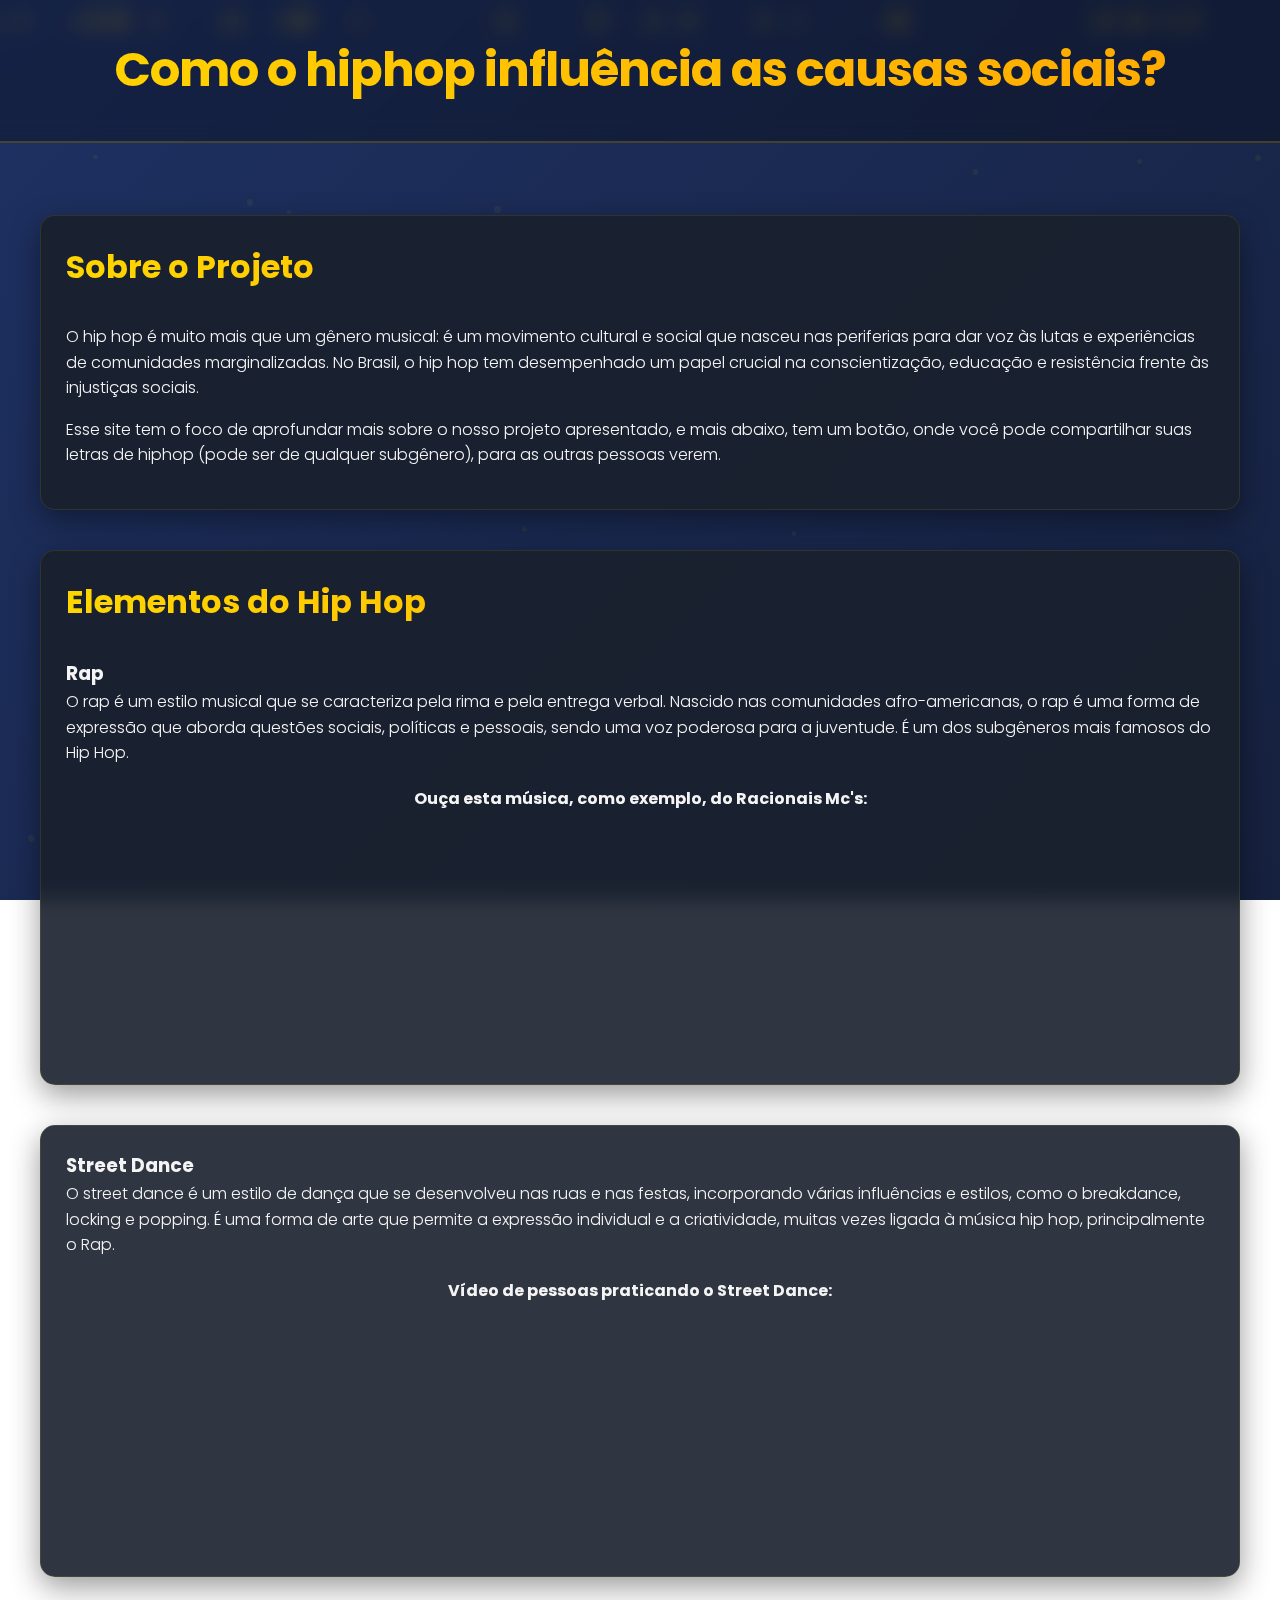
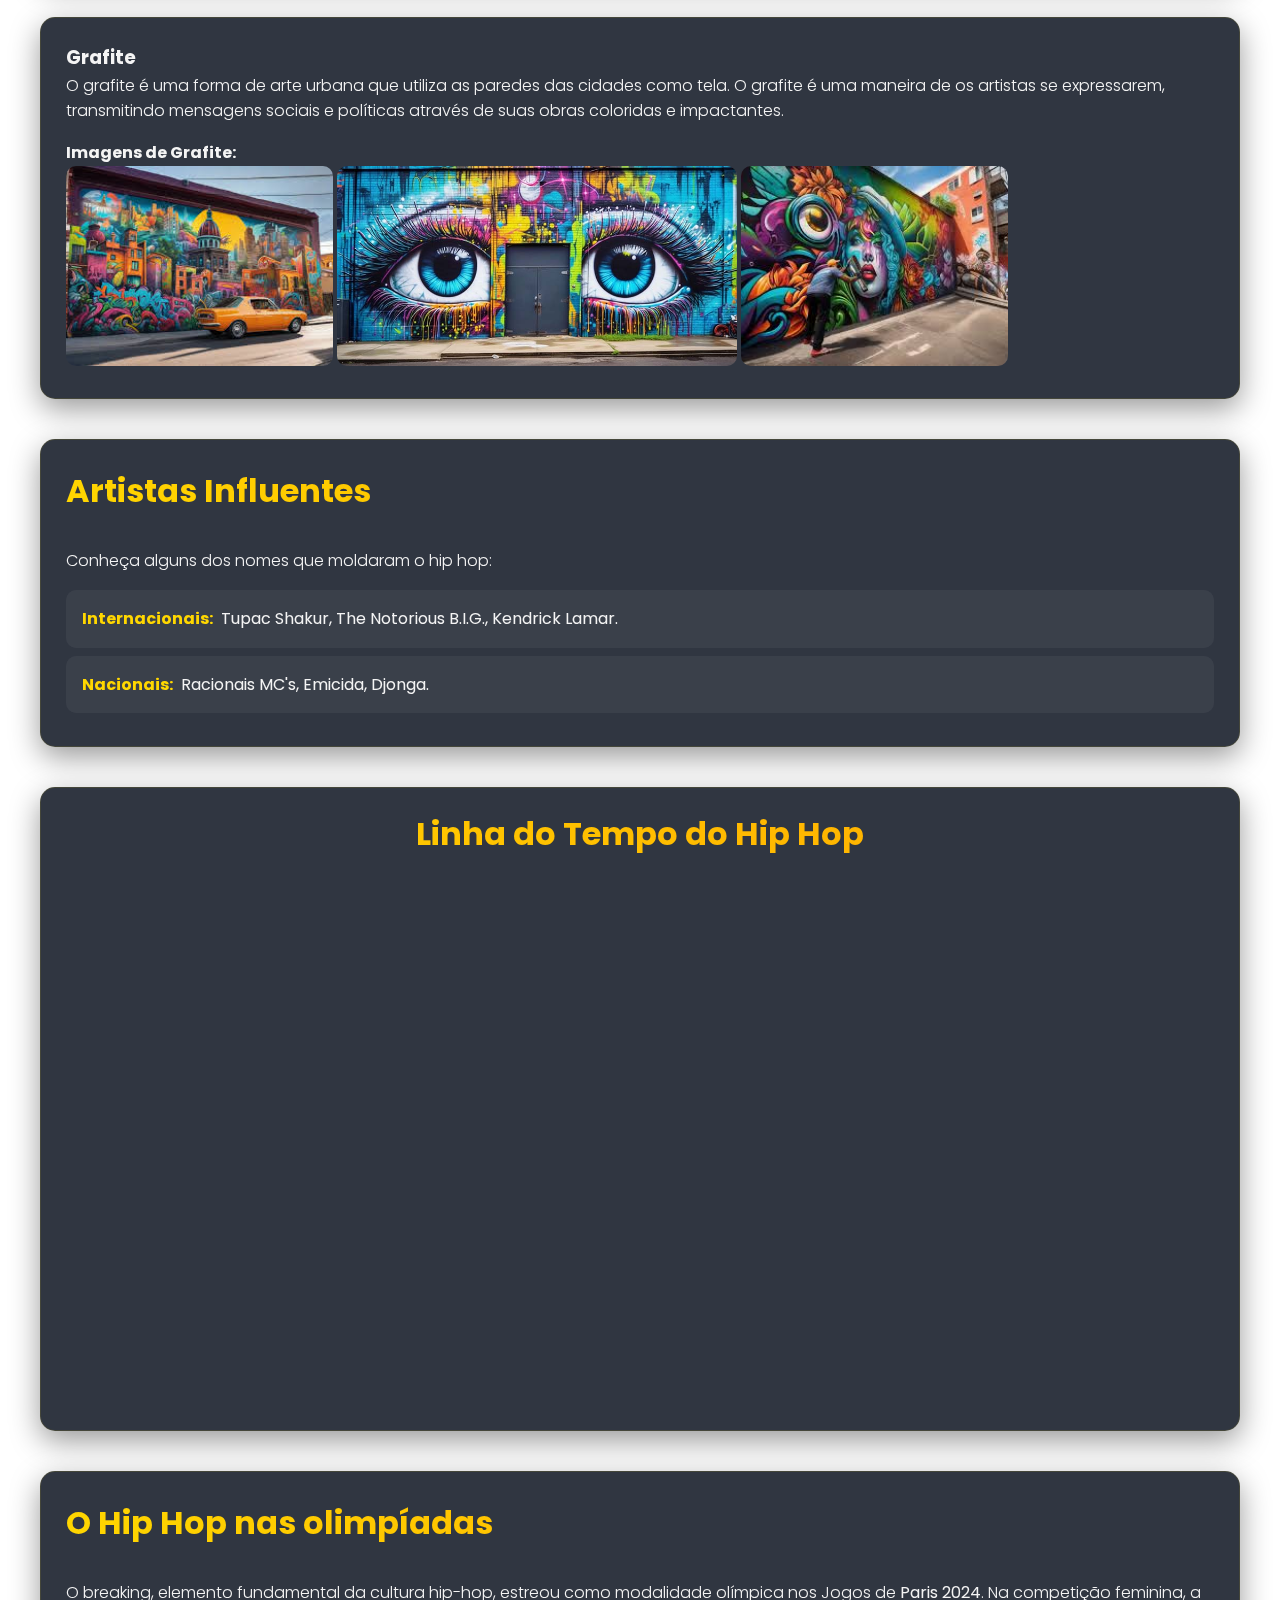
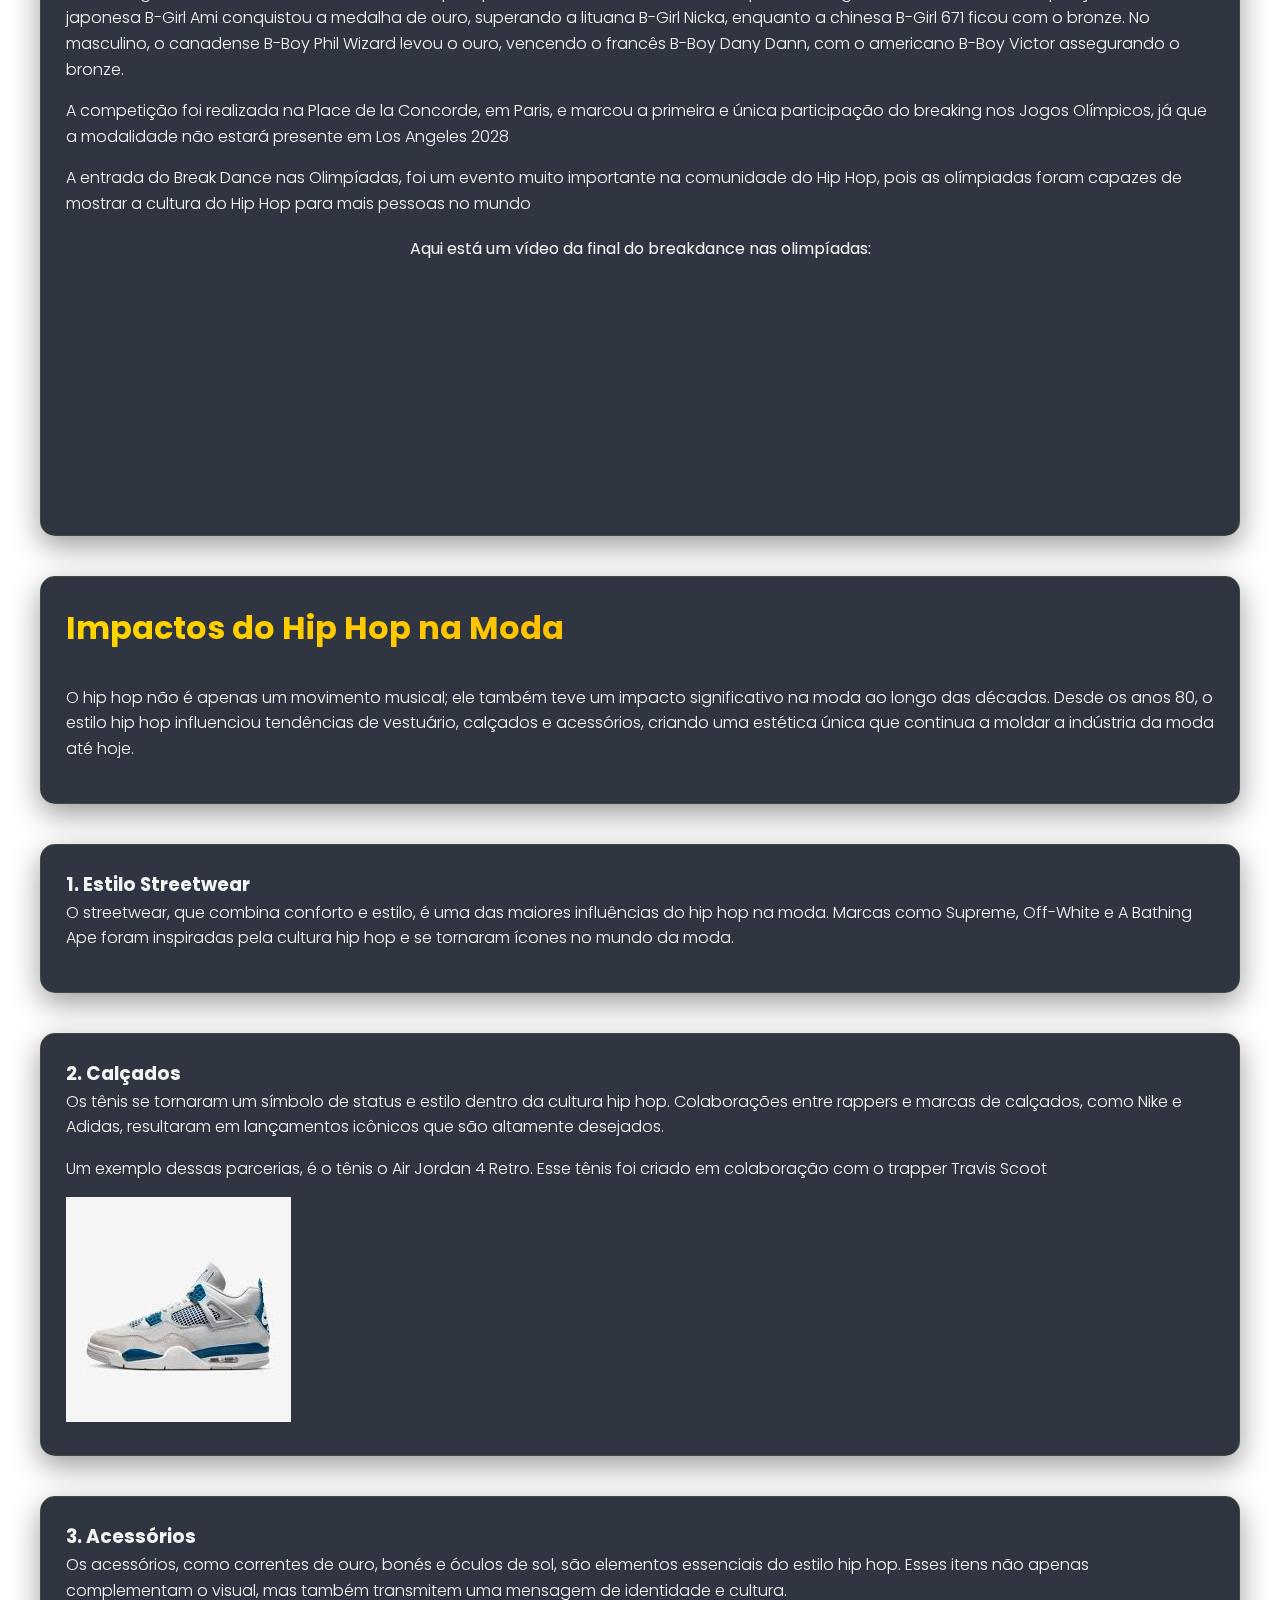
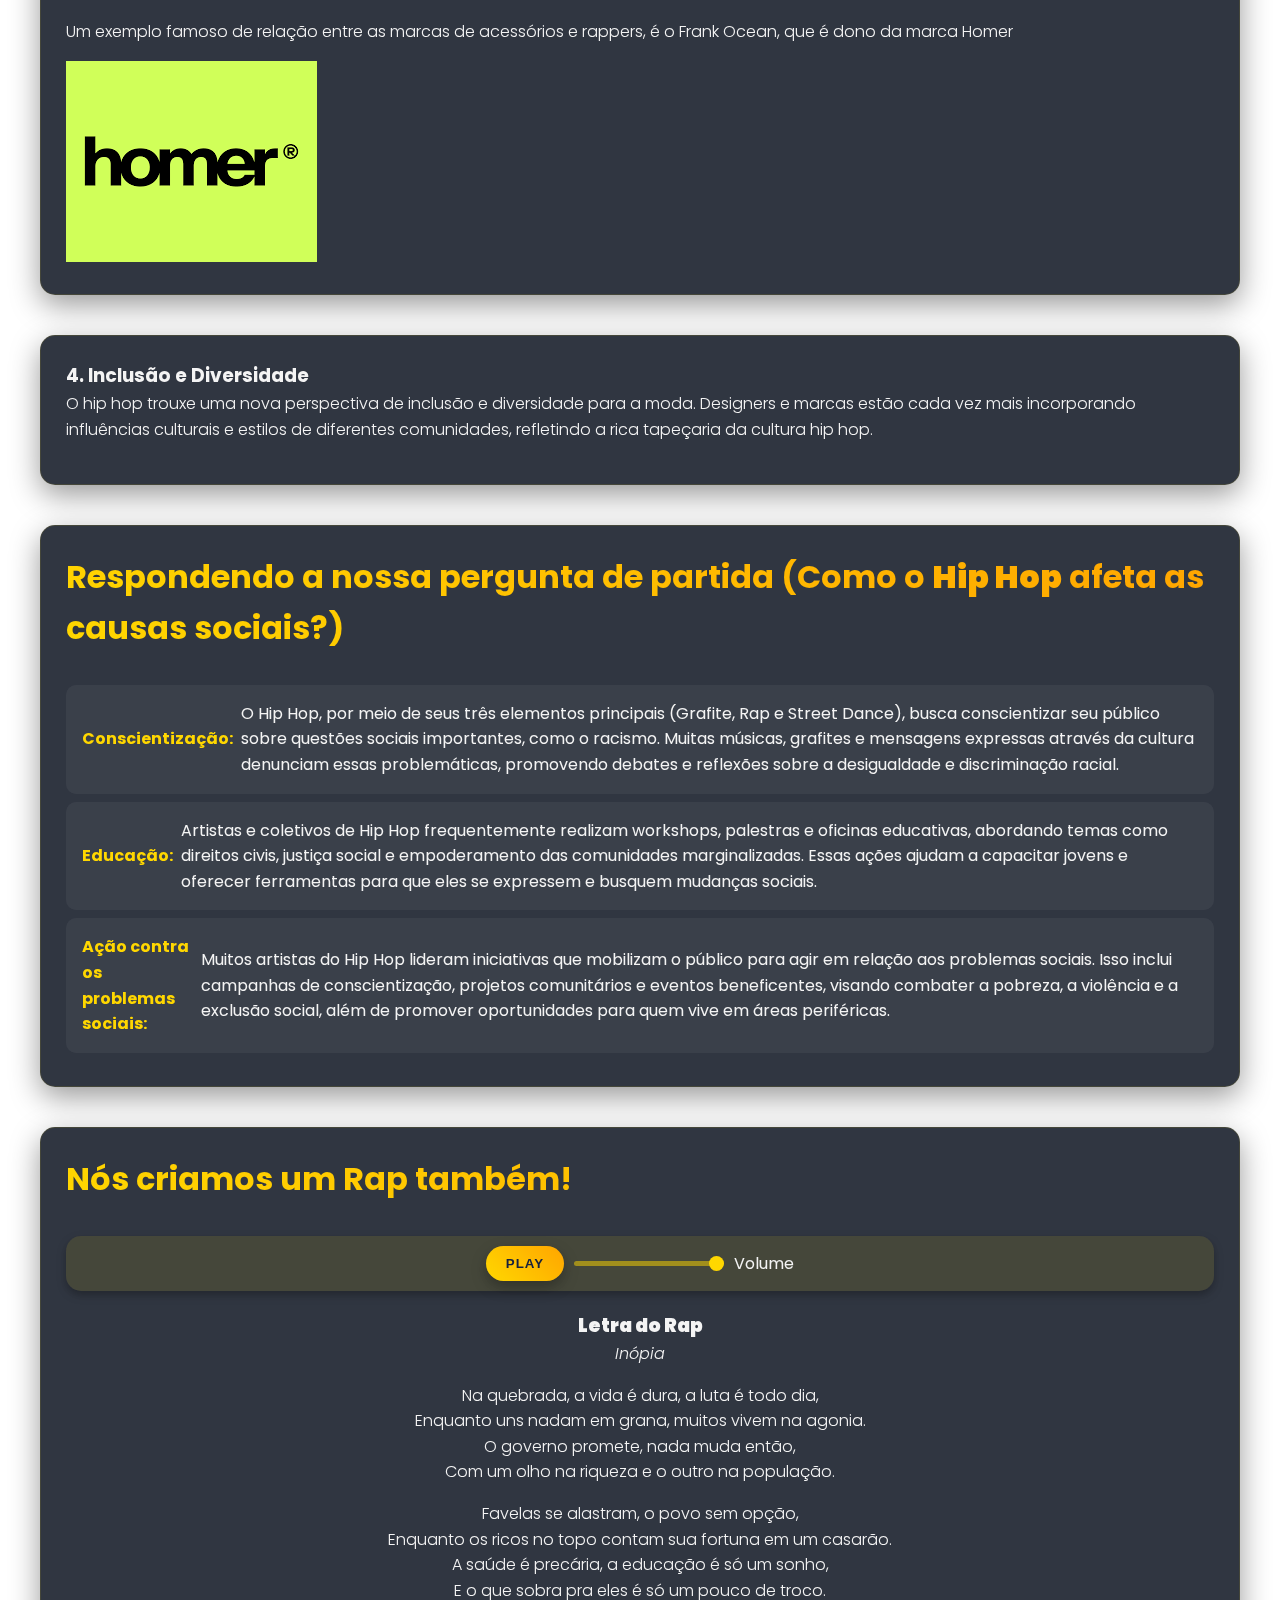
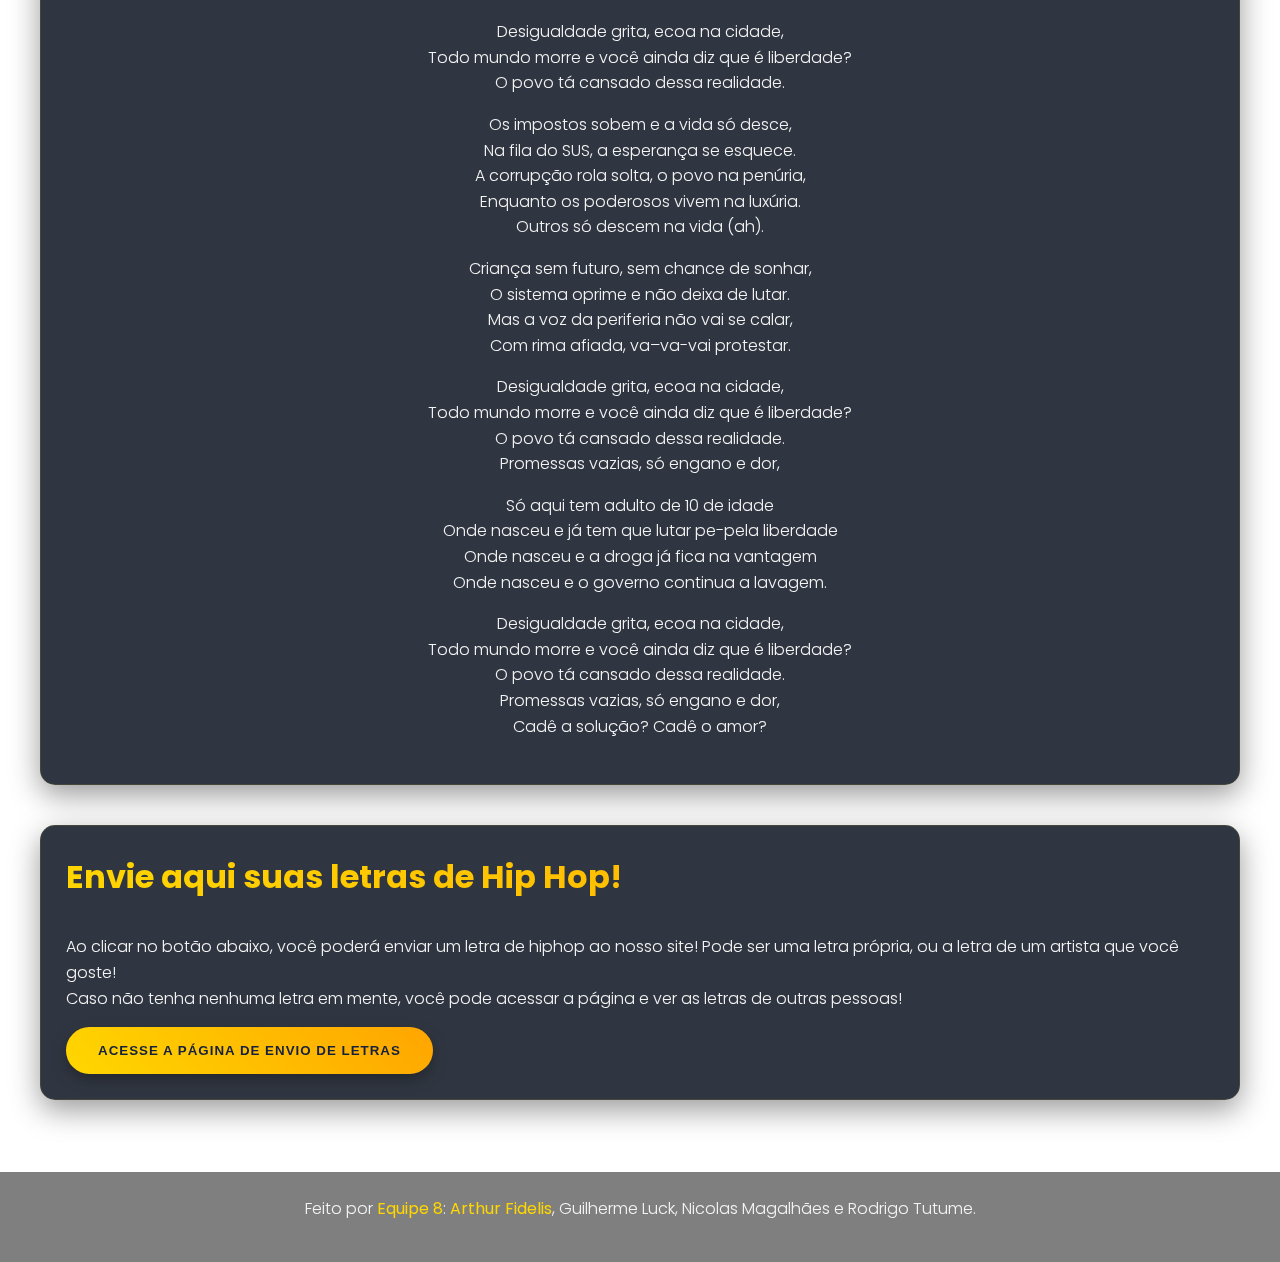
<file: index.html>
<!DOCTYPE html>
<html lang="pt-BR">
<head>
    <meta charset="UTF-8">
    <meta name="viewport" content="width=device-width, initial-scale=1.0">
    <title>Página Inicial - Como Hip Hop afeta as causas sociais?</title>
    <link rel="stylesheet" href="styles.css">
    <link rel="icon" href="assets/favicon.ico" type="image/x-icon">
</head>
<body>
     <div class="background-notes"></div>
    <header>
        <h1>Como o hiphop influência as causas sociais?</h1>
    </header>
    <main>
        <section>
            <h2>Sobre o Projeto</h2>
            <p>
                O hip hop é muito mais que um gênero musical: é um movimento cultural e social que nasceu nas periferias para dar voz às lutas e experiências de comunidades marginalizadas. No Brasil, o hip hop tem desempenhado um papel crucial na conscientização, educação e resistência frente às injustiças sociais.
            </p>
            <p>
                Esse site tem o foco de aprofundar mais sobre o nosso projeto apresentado, e mais abaixo, tem um botão, onde você pode compartilhar suas letras de hiphop (pode ser de qualquer subgênero), para as outras pessoas verem.
            </p>
        </section>
        <section class="subgêneros-hip-hop">
            <h2>Elementos do Hip Hop</h2>
            <div class="cultura-item">
                <h3>Rap</h3>
                <p>O rap é um estilo musical que se caracteriza pela rima e pela entrega verbal. Nascido nas comunidades afro-americanas, o rap é uma forma de expressão que aborda questões sociais, políticas e pessoais, sendo uma voz poderosa para a juventude. É um dos subgêneros mais famosos do Hip Hop.</p>
     <div class="video-container">
            <h4>Ouça esta música, como exemplo, do Racionais Mc's:</h4>
         <div class="video-container">
    <iframe width="300" height="200" src="https://www.youtube.com/embed/_BNRqQkogUQ?si=1dt6zsn0xozXLHD0" title="YouTube video player" frameborder="0" allow="clipboard-write; encrypted-media picture-in-picture; web-share" referrerpolicy="strict-origin-when-cross-origin" allowfullscreen></iframe>
         </div>
                </div>
            </section>
        <section>
            <div class="cultura-item">
                <h3>Street Dance</h3>
                <p>O street dance é um estilo de dança que se desenvolveu nas ruas e nas festas, incorporando várias influências e estilos, como o breakdance, locking e popping. É uma forma de arte que permite a expressão individual e a criatividade, muitas vezes ligada à música hip hop, principalmente o Rap.</p>
  <div class="video-container">
      <h4>Vídeo de pessoas praticando o Street Dance:</h4>
      <div class="video-container">
<iframe width="300" height="200" src="https://www.youtube.com/embed/vYpMQI3Idls?si=nfhU3n5xsXTxhlUb" title="YouTube video player" frameborder="0" allow="clipboard-write; encrypted-media; picture-in-picture; web-share" referrerpolicy="strict-origin-when-cross-origin" allowfullscreen></iframe>
      </div>
            </div>
                </section>
              <section>
            <div class="cultura-item">
                <h3>Grafite</h3>
                <p>O grafite é uma forma de arte urbana que utiliza as paredes das cidades como tela. O grafite é uma maneira de os artistas se expressarem, transmitindo mensagens sociais e políticas através de suas obras coloridas e impactantes.</p>
            </div>
                <div class="imagens-grafite">
        <h4>Imagens de Grafite:</h4>
        <img src="assets/grafite1.jpeg" class="imagem-grafite" alt="Imagem de grafite">
        <img src="assets/grafite2.jpg" class="imagem-grafite" alt="Imagem de grafite">
        <img src="assets/grafite3.jpeg" class="imagem-grafite" alt="Imagem de grafite">
        </section>
        <section>
    <h2>Artistas Influentes</h2>
    <p>Conheça alguns dos nomes que moldaram o hip hop:</p>
    <ul>
        <li><strong>Internacionais:</strong> Tupac Shakur, The Notorious B.I.G., Kendrick Lamar.</li>
        <li><strong>Nacionais:</strong> Racionais MC's, Emicida, Djonga.</li>
    </ul>
</section>
   <section class="timeline">
    <h2>Linha do Tempo do Hip Hop</h2>
    <div class="timeline-container">
        <div class="timeline-item">
            <div class="timeline-content">
                <h3>1970</h3>
                <p>Nascimento do hip hop no Bronx, Nova York.</p>
            </div>
        </div>
        <div class="timeline-item">
            <div class="timeline-content">
                <h3>1980</h3>
                <p>Surgimento dos quatro pilares: DJing, MCing, grafite e breakdance, e o início do movimento no Brasil.</p>
            </div>
        </div>
        <div class="timeline-item">
            <div class="timeline-content">
                <h3>1990</h3>
                <p>Explosão do rap.</p>
            </div>
        </div>
        <div class="timeline-item">
            <div class="timeline-content">
                <h3>2000</h3>
                <p>Consolidação global como movimento cultural e musical.</p>
            </div>
        </div>
    </div>
   </section>
        <section>
            <div class="olimpiadas">
                <h2>O Hip Hop nas olimpíadas</h2>
                <p>O breaking, elemento fundamental da cultura hip-hop, estreou como modalidade olímpica nos Jogos de <strong>Paris 2024</strong>. Na competição feminina, a japonesa B-Girl Ami conquistou a medalha de ouro, superando a lituana B-Girl Nicka, enquanto a chinesa B-Girl 671 ficou com o bronze. No masculino, o canadense B-Boy Phil Wizard levou o ouro, vencendo o francês B-Boy Dany Dann, com o americano B-Boy Victor assegurando o bronze.</p> 
                <p>A competição foi realizada na Place de la Concorde, em Paris, e marcou a primeira e única participação do breaking nos Jogos Olímpicos, já que a modalidade não estará presente em Los Angeles 2028</p>
                <p>A entrada do Break Dance nas Olimpíadas, foi um evento muito importante na comunidade do Hip Hop, pois as olímpiadas foram capazes de mostrar a cultura do Hip Hop para mais pessoas no mundo</p>
            <div class="video-container">
                <p><strong>Aqui está um vídeo da final do breakdance nas olimpíadas:</strong></p>
                <div class="video-container">
                <iframe width="300" height="200" src="https://www.youtube.com/embed/S4q3H3yogFo?si=fe2-6PnQpITn3pRN" title="YouTube video player" frameborder="0" allow="clipboard-write; encrypted-media; picture-in-picture; web-share" referrerpolicy="strict-origin-when-cross-origin" allowfullscreen></iframe>
                </div>
            </div>
        </section>
   </section>
        <div class="impactos-hip-hop-moda">
            <section>
    <h2>Impactos do Hip Hop na Moda</h2>
    <p>O hip hop não é apenas um movimento musical; ele também teve um impacto significativo na moda ao longo das décadas. Desde os anos 80, o estilo hip hop influenciou tendências de vestuário, calçados e acessórios, criando uma estética única que continua a moldar a indústria da moda até hoje.</p>
            </section>
        </div>
    <section>
    <div class="impacto-item">
        <h3>1. Estilo Streetwear</h3>
        <p>O streetwear, que combina conforto e estilo, é uma das maiores influências do hip hop na moda. Marcas como Supreme, Off-White e A Bathing Ape foram inspiradas pela cultura hip hop e se tornaram ícones no mundo da moda.</p>
    </div>
                    </section>
        <section>
    <div class="impacto-item">
        <h3>2. Calçados</h3>
        <p>Os tênis se tornaram um símbolo de status e estilo dentro da cultura hip hop. Colaborações entre rappers e marcas de calçados, como Nike e Adidas, resultaram em lançamentos icônicos que são altamente desejados.</p>
<p>Um exemplo dessas parcerias, é o tênis o Air Jordan 4 Retro. Esse tênis foi criado em colaboração com o trapper Travis Scoot</p>
        <img src="assets/tenis.jpeg" class="brand-image" alt="Foto do tênis Air Jordan 4 Retro">
    </div>
    </section>
        <section>
    <div class="impacto-item">
        <h3>3. Acessórios</h3>
        <p>Os acessórios, como correntes de ouro, bonés e óculos de sol, são elementos essenciais do estilo hip hop. Esses itens não apenas complementam o visual, mas também transmitem uma mensagem de identidade e cultura.</p>
        <p>Um exemplo famoso de relação entre as marcas de acessórios e rappers, é o Frank Ocean, que é dono da marca Homer</p>
        <img src="assets/homer.png" class="brand-image" alt="Foto da marca Homer">
    </div>
    </section>
        <section>
    <div class="impacto-item">
        <h3>4. Inclusão e Diversidade</h3>
        <p>O hip hop trouxe uma nova perspectiva de inclusão e diversidade para a moda. Designers e marcas estão cada vez mais incorporando influências culturais e estilos de diferentes comunidades, refletindo a rica tapeçaria da cultura hip hop.</p>
    </div>
</section>
        <section>
            <h2>Respondendo a nossa pergunta de partida (Como o <strong>Hip Hop</strong> afeta as causas sociais?)</h2>
            <ul>
            <li><strong>Conscientização:</strong> O Hip Hop, por meio de seus três elementos principais (Grafite, Rap e Street Dance), busca conscientizar seu público sobre questões sociais importantes, como o racismo. Muitas músicas, grafites e mensagens expressas através da cultura denunciam essas problemáticas, promovendo debates e reflexões sobre a desigualdade e discriminação racial.</li>
            <li><strong>Educação:</strong> Artistas e coletivos de Hip Hop frequentemente realizam workshops, palestras e oficinas educativas, abordando temas como direitos civis, justiça social e empoderamento das comunidades marginalizadas. Essas ações ajudam a capacitar jovens e oferecer ferramentas para que eles se expressem e busquem mudanças sociais.</li>
            <li><strong>Ação contra os problemas sociais:</strong> Muitos artistas do Hip Hop lideram iniciativas que mobilizam o público para agir em relação aos problemas sociais. Isso inclui campanhas de conscientização, projetos comunitários e eventos beneficentes, visando combater a pobreza, a violência e a exclusão social, além de promover oportunidades para quem vive em áreas periféricas.</li>
            </ul>
        </section>
        <section>
    <h2>Nós criamos um Rap também!</h2>
   <div class="audio-container">
    <div class="custom-audio-player">
        <audio id="audio" src="assets/musica.mp3"></audio>
        <button id="playPauseBtn" class="btn">Play</button>
        <input type="range" id="volume" class="volume-slider" min="0" max="1" step="0.1" value="1">
        <label for="volume">Volume</label>
    </div>
</div>
    <div class="audio-container">
        <h3><strong>Letra do Rap</strong></h3>
        <p><i>Inópia</i></p>
<p>Na quebrada, a vida é dura, a luta é todo dia,<br>  
Enquanto uns nadam em grana, muitos vivem na agonia.<br> 
O governo promete, nada muda então,<br>  
Com um olho na riqueza e o outro na população.</p> 

<p>Favelas se alastram, o povo sem opção,<br> 
Enquanto os ricos no topo contam sua fortuna em um casarão.<br> 
A saúde é precária, a educação é só um sonho,<br>  
E o que sobra pra eles é só um pouco de troco.</p>  

<p>Desigualdade grita, ecoa na cidade,<br>  
Todo mundo morre e você ainda diz que é liberdade?<br>
O povo tá cansado dessa realidade.</p>  

<p>Os impostos sobem e a vida só desce,<br> 
Na fila do SUS, a esperança se esquece.<br>  
A corrupção rola solta, o povo na penúria,<br>  
Enquanto os poderosos vivem na luxúria.<br>  
Outros só descem na vida (ah).</p>


<p>Criança sem futuro, sem chance de sonhar,<br>  
O sistema oprime e não deixa de lutar.<br>  
Mas a voz da periferia não vai se calar,<br>  
Com rima afiada, va–va-vai protestar.</p>  

<p>Desigualdade grita, ecoa na cidade,<br>  
Todo mundo morre e você ainda diz que é liberdade?<br>
O povo tá cansado dessa realidade.<br>  
Promessas vazias, só engano e dor,</p>  

<p>Só aqui tem adulto de 10 de idade<br>
Onde nasceu e já tem que lutar pe-pela liberdade<br>
Onde nasceu e a droga já fica na vantagem<br>
Onde nasceu e o governo continua a lavagem.</p>

<p>Desigualdade grita, ecoa na cidade,<br>  
Todo mundo morre e você ainda diz que é liberdade?<br>
O povo tá cansado dessa realidade.<br>  
Promessas vazias, só engano e dor,<br>  
Cadê a solução? Cadê o amor?</p>
        </div>
     </section>
        <section>
            <h2>Envie aqui suas letras de Hip Hop!</h2>
            
            <p>Ao clicar no botão abaixo, você poderá enviar um letra de hiphop ao nosso site! Pode ser uma letra própria, ou a letra de um artista que você goste!<br>
            Caso não tenha nenhuma letra em mente, você pode acessar a página e ver as letras de outras pessoas!</p>
            <button id="redirectButton" class="btn">Acesse a Página de Envio de Letras</button>
        </section>
    </main>
    <footer>
        <p>Feito por <strong>Equipe 8</strong>: <strong>Arthur Fidelis</strong>, Guilherme Luck, Nicolas Magalhães e Rodrigo Tutume.</p>
    </footer>
    <script src="script.js"></script>
</body>
</html>
</file>
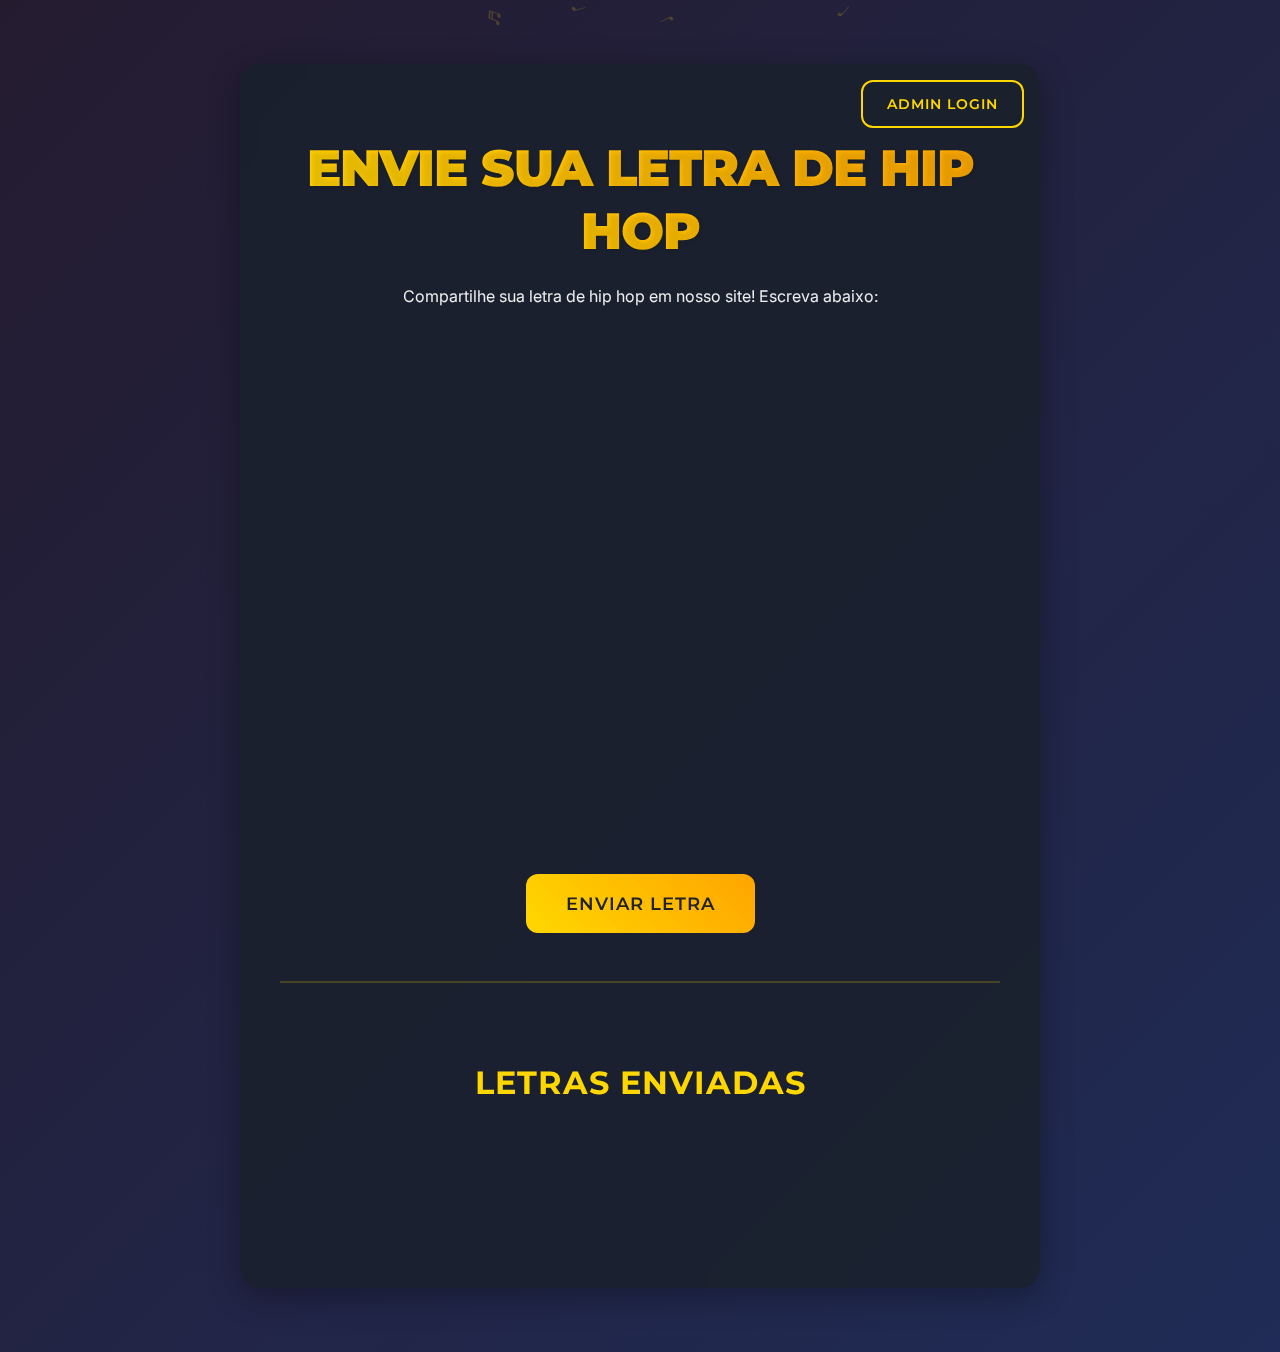
<file: SitePronto.html>
<!DOCTYPE html>
<html lang="pt-BR">
<head>
    <meta charset="UTF-8">
    <meta name="viewport" content="width=device-width, initial-scale=1.0">
    <title>Envie Suas Letras de Hip Hop</title>
    <link rel="preconnect" href="https://fonts.googleapis.com">
    <link href="https://fonts.googleapis.com/css2?family=Montserrat:wght@700;800;900&family=Inter:wght@400;500;600&display=swap" rel="stylesheet">
    <style>
        /* Estilo para as letras salvas */
 .letra-salva {
    background: rgba(255, 255, 255, 0.1);
    border-radius: 15px;
    padding: 1.5rem;
    margin: 1.5rem 0;
    text-align: left;
    backdrop-filter: blur(5px);
    border: 1px solid rgba(255, 215, 0, 0.2);
    transition: all 0.3s ease;
    position: relative;
}

.letra-salva:hover {
    transform: translateY(-3px);
    box-shadow: 0 5px 15px rgba(0, 0, 0, 0.2);
}

.letra-titulo {
    color: #FFD700;
    font-size: 1.4rem;
    margin-bottom: 0.5rem;
    font-family: 'Montserrat', sans-serif;
    font-weight: 700;
}

.letra-autor {
    color: #FFA500;
    font-size: 1rem;
    margin-bottom: 1rem;
    font-style: italic;
}

.letra-conteudo {
    color: #fff;
    white-space: pre-wrap;
    line-height: 1.6;
    font-family: 'Inter', sans-serif;
}

.delete-btn {
    position: absolute;
    top: 1rem;
    right: 1rem;
    background: rgba(255, 0, 0, 0.8);
    color: white;
    border: none;
    padding: 0.5rem 1rem;
    border-radius: 8px;
    cursor: pointer;
    font-family: 'Montserrat', sans-serif;
    font-weight: 600;
    transition: all 0.3s ease;
    display: none; /* Inicialmente oculto */
}

.delete-btn:hover {
    background: rgba(255, 0, 0, 1);
    transform: scale(1.05);
}

#letrasSalvas h2 {
    color: #FFD700;
    font-family: 'Montserrat', sans-serif;
    font-size: 2rem;
    margin: 2rem 0;
    text-transform: uppercase;
    letter-spacing: 1px;
}

/* Adicione uma divisória entre as seções */
#letrasSalvas {
    margin-top: 3rem;
    padding-top: 3rem;
    border-top: 2px solid rgba(255, 215, 0, 0.2);
}
        * {
            margin: 0;
            padding: 0;
            box-sizing: border-box;
        }

        @keyframes gradient {
            0% { background-position: 0% 50%; }
            50% { background-position: 100% 50%; }
            100% { background-position: 0% 50%; }
        }

        @keyframes slideIn {
            from {
                transform: translateY(-20px);
                opacity: 0;
            }
            to {
                transform: translateY(0);
                opacity: 1;
            }
        }

        body {
            background: linear-gradient(-45deg, #1a1a2e, #16213e, #1e3163, #241b2f);
            background-size: 400% 400%;
            animation: gradient 15s ease infinite;
            color: #eee;
            text-align: center;
            padding: 2rem;
            overflow-x: hidden;
            min-height: 100vh;
            font-family: 'Inter', sans-serif;
        }

        .container {
            max-width: 800px;
            margin: 2rem auto;
            background-color: rgba(26, 32, 44, 0.9);
            padding: 2.5rem;
            border-radius: 20px;
            box-shadow: 0 8px 32px rgba(0, 0, 0, 0.3);
            backdrop-filter: blur(8px);
            animation: slideIn 1s ease-out;
            position: relative;
        }

        h1 {
            font-family: 'Montserrat', sans-serif;
            font-weight: 900;
            color: #FFD700;
            font-size: 3.2rem;
            margin-bottom: 1.5rem;
            text-transform: uppercase;
            letter-spacing: -1px;
            background: linear-gradient(45deg, #FFD700, #FFA500);
            -webkit-background-clip: text;
            -webkit-text-fill-color: transparent;
            text-shadow: 2px 2px 4px rgba(0, 0, 0, 0.1);
            padding-top: 2rem; /* Added padding to prevent overlap */
        }

        .form-group {
            margin-bottom: 1.8rem;
            text-align: left;
            opacity: 0;
            animation: slideIn 0.5s ease-out forwards;
        }

        .form-group:nth-child(1) { animation-delay: 0.2s; }
        .form-group:nth-child(2) { animation-delay: 0.4s; }
        .form-group:nth-child(3) { animation-delay: 0.6s; }

        label {
            display: block;
            margin-bottom: 0.8rem;
            font-weight: 600;
            color: #FFD700;
            font-size: 1.1rem;
            letter-spacing: 0.5px;
            font-family: 'Montserrat', sans-serif;
        }

        textarea, input {
            width: 100%;
            padding: 1rem;
            border: 2px solid rgba(255, 215, 0, 0.3);
            border-radius: 12px;
            background-color: rgba(255, 255, 255, 0.95);
            color: #333;
            font-size: 1.1rem;
            font-family: 'Inter', sans-serif;
            transition: all 0.3s cubic-bezier(0.4, 0, 0.2, 1);
        }

        textarea:focus, input:focus {
            outline: none;
            border-color: #FFD700;
            box-shadow: 0 0 15px rgba(255, 215, 0, 0.4);
            transform: translateY(-2px);
        }

        .btn {
            background: linear-gradient(45deg, #FFD700, #FFA500);
            color: #222;
            border: none;
            padding: 1.2rem 2.5rem;
            border-radius: 12px;
            cursor: pointer;
            font-size: 1.1rem;
            font-weight: 600;
            font-family: 'Montserrat', sans-serif;
            transition: all 0.3s cubic-bezier(0.4, 0, 0.2, 1);
            text-transform: uppercase;
            letter-spacing: 1px;
            margin-top: 1rem;
        }

        .btn:hover {
            transform: translateY(-3px) scale(1.02);
            box-shadow: 0 8px 20px rgba(255, 215, 0, 0.4);
        }

        .btn:active {
            transform: translateY(1px);
        }

        /* Modified login/logout button styles */
        .auth-buttons {
            position: absolute;
            top: 1rem;
            right: 1rem;
            z-index: 1000; /* Ensure buttons stay on top */
        }

        #loginButton, #logoutButton {
            background: transparent;
            color: #FFD700;
            border: 2px solid #FFD700;
            padding: 0.8rem 1.5rem;
            border-radius: 12px;
            cursor: pointer;
            font-size: 0.9rem;
            font-weight: 600;
            font-family: 'Montserrat', sans-serif;
            transition: all 0.3s ease;
            backdrop-filter: blur(5px);
            text-transform: uppercase;
            letter-spacing: 1px;
        }

        #loginButton:hover, #logoutButton:hover {
            background-color: rgba(255, 215, 0, 0.2);
            transform: translateY(-2px);
            box-shadow: 0 5px 15px rgba(255, 215, 0, 0.3);
        }

        #logoutButton {
            display: none;
        }

        .footer {
            margin-top: 3rem;
            padding: 1.8rem;
            background-color: rgba(26, 32, 44, 0.8);
            border-radius: 15px;
            color: #ccc;
            font-family: 'Inter', sans-serif;
            animation: slideIn 0.5s ease-out;
            animation-delay: 0.8s;
            opacity: 0;
            animation-fill-mode: forwards;
        }

        .footer strong {
            color: #FFD700;
            font-weight: 600;
            font-family: 'Montserrat', sans-serif;
        }

        .music-notes {
            position: fixed;
            top: 0;
            left: 0;
            width: 100%;
            height: 100%;
            pointer-events: none;
            z-index: -1;
        }

        .note {
            position: absolute;
            color: rgba(255, 215, 0, 0.2);
            font-size: 24px;
            animation: floatNote 15s linear infinite;
        }

        @keyframes floatNote {
            0% {
                transform: translateY(100vh) rotate(0deg);
                opacity: 0;
            }
            10% {
                opacity: 1;
            }
            90% {
                opacity: 1;
            }
            100% {
                transform: translateY(-100px) rotate(360deg);
                opacity: 0;
            }
            
        }
    </style>
</head>
<body>
    <div class="music-notes" id="musicNotes"></div>
    <div class="container">
        <div class="auth-buttons">
            <button id="loginButton">Admin Login</button>
            <button id="logoutButton">Logout</button>
        </div>

        <h1>Envie Sua Letra de Hip Hop</h1>
        <p>Compartilhe sua letra de hip hop em nosso site! Escreva abaixo:</p>
        
        <form id="letraForm">
            <div class="form-group">
                <label for="nome">Seu Nome:</label>
                <input type="text" id="nome" name="nome" required maxlength="50">
            </div>
            
            <div class="form-group">
                <label for="titulo">Título da Letra:</label>
                <input type="text" id="titulo" name="titulo" required maxlength="100">
            </div>

            <div class="form-group">
                <label for="letra">Sua Letra:</label>
                <textarea id="letra" name="letra" required minlength="10" maxlength="5000" rows="10"></textarea>
            </div>

            <button type="submit" class="btn">Enviar Letra</button>
        </form>

        <!-- Seção para exibir letras salvas -->
        <div id="letrasSalvas">
            <h2>Letras Enviadas</h2>
            <div id="letrasContainer"></div>
        </div>

        <div class="footer">
            <p>Desenvolvido por <strong>Equipe 8</strong></p>
            <p>Arthur Fidelis, Guilherme Luck, Nicolas Magalhães e Rodrigo Tutume</p>
        </div>
    </div>

    <script>
      document.addEventListener('DOMContentLoaded', function() {
    let isAdmin = false;
    const loginButton = document.getElementById('loginButton');
    const logoutButton = document.getElementById('logoutButton');
    const musicNotes = document.getElementById('musicNotes');
    const letrasContainer = document.getElementById('letrasContainer');

    // Função para criar notas musicais flutuantes
    function createNote() {
        const notes = ['♪', '♫', '♬', '♩'];
        const note = document.createElement('span');
        note.className = 'note';
        note.textContent = notes[Math.floor(Math.random() * notes.length)];
        note.style.left = Math.random() * 100 + 'vw';
        note.style.animationDuration = (15 + Math.random() * 10) + 's';
        note.style.transform = `rotate(${Math.random() * 360}deg)`;
        musicNotes.appendChild(note);

        note.addEventListener('animationend', () => {
            note.remove();
        });
    }

    setInterval(createNote, 1500);

    for(let i = 0; i < 10; i++) {
        setTimeout(createNote, i * 200);
    }

    function showNotification(message) {
        alert(message);
    }

    function atualizarBotoesDelete() {
        const deleteBtns = document.querySelectorAll('.delete-btn');
        deleteBtns.forEach(btn => {
            btn.style.display = isAdmin ? 'block' : 'none';
        });
    }

    loginButton.addEventListener('click', function() {
        const username = prompt('Nome de Usuário:');
        const password = prompt('Senha:');

        if (username === 'equipe8' && password === 'admin') {
            isAdmin = true;
            showNotification('Login realizado com sucesso!');
            logoutButton.style.display = 'block';
            loginButton.style.display = 'none';
            atualizarBotoesDelete();
            exibirLetras(); // Atualiza a exibição para mostrar os botões de delete
        } else {
            showNotification('Credenciais inválidas!');
        }
    });

    logoutButton.addEventListener('click', function() {
        isAdmin = false;
        showNotification('Você saiu com sucesso.');
        logoutButton.style.display = 'none';
        loginButton.style.display = 'block';
        atualizarBotoesDelete();
        exibirLetras(); // Atualiza a exibição para esconder os botões de delete
    });

    // Função para salvar letras no localStorage
    document.getElementById('letraForm').addEventListener('submit', function(event) {
        event.preventDefault();

        const nome = document.getElementById('nome').value;
        const titulo = document.getElementById('titulo').value;
        const letra = document.getElementById('letra').value;
        
        const letraObj = {
            id: Date.now(),
            nome,
            titulo,
            letra
        };

        const letrasSalvas = JSON.parse(localStorage.getItem('letras')) || [];
        letrasSalvas.push(letraObj);
        localStorage.setItem('letras', JSON.stringify(letrasSalvas));

        this.reset();
        showNotification('Letra enviada com sucesso!');
        exibirLetras();
    });

    // Função para excluir uma letra
    window.deletarLetra = function(id) {
        if (!isAdmin) return;
        
        if (confirm('Tem certeza que deseja excluir esta letra?')) {
            let letrasSalvas = JSON.parse(localStorage.getItem('letras')) || [];
            letrasSalvas = letrasSalvas.filter(letra => letra.id !== id);
            localStorage.setItem('letras', JSON.stringify(letrasSalvas));
            exibirLetras();
            showNotification('Letra excluída com sucesso!');
        }
    }

    // Função para exibir letras salvas
    function exibirLetras() {
        const letras = JSON.parse(localStorage.getItem('letras')) || [];
        letrasContainer.innerHTML = '';
        letras.forEach(letra => {
            const letraDiv = document.createElement('div');
            letraDiv.className = 'letra-salva';
            letraDiv.innerHTML = `
                <div class="letra-titulo">${letra.titulo}</div>
                <div class="letra-autor">por ${letra.nome}</div>
                <div class="letra-conteudo">${letra.letra}</div>
                ${isAdmin ? `<button class="delete-btn" onclick="deletarLetra(${letra.id})">Excluir</button>` : ''}
            `;
            letrasContainer.appendChild(letraDiv);
        });
        atualizarBotoesDelete();
    }

    // Chamar exibirLetras ao carregar a página
    exibirLetras();
});
    </script>
</body>
</html>
</file>
<file: styles.css>
@import url('https://fonts.googleapis.com/css2?family=Poppins:wght@300;400;600;700&display=swap');

* {
    margin: 0;
    padding: 0;
    box-sizing: border-box;
}

:root {
    --primary-color: #FFD700; /* Amarelo */
    --secondary-color: #1e3163; /* Azul escuro */
    --background-dark: #16213e; /* Azul muito escuro */
    --text-light: #f4f4f4; /* Texto claro */
}

body {
    font-family: 'Poppins', sans-serif;
    background: linear-gradient(135deg, var(--secondary-color), var(--background-dark));
    color: var(--text-light);
    line-height: 1.6;
    min-height: 100vh;
    display: flex;
    flex-direction: column;
    background-attachment: fixed;
}

.container {
    width: 100%;
    max-width: 1200px;
    margin: 0 auto;
    padding: 0 15px;
}

header {
    background: rgba(0, 0, 0, 0.3);
    padding: 2rem 0;
    text-align: center;
    backdrop-filter: blur(10px);
    border-bottom: 2px solid rgba(255, 215, 0, 0.2);
}

h1 {
    font-size: 3rem;
    font-weight: 700;
    color: transparent; /* Define a cor do texto como transparente */
    background: linear-gradient(45deg, var(--primary-color), #FFA500); /* Gradiente */
    background-clip: text; /* Aplica o gradiente ao texto */
    -webkit-background-clip: text; /* Suporte para browsers mais antigos */
    -webkit-text-fill-color: transparent; /* Suporte para browsers mais antigos */
    letter-spacing: -1px;
}

main {
    flex-grow: 1;
    padding: 2rem 0;
}

section {
    background: rgba(26, 32, 44, 0.9); /* Azul escuro com transparência */
    border-radius: 15px;
    padding: 2rem;
    margin-bottom: 2rem;
    box-shadow: 0 10px 30px rgba(0, 0, 0, 0.4);
    backdrop-filter: blur(10px);
    border: 1px solid rgba(255, 215, 0, 0.1);
    transition: transform 0.3s ease;
    margin: 40px; /* Adiciona espaço ao redor de cada seção */
    padding: 25px; /* Adiciona espaço interno dentro da seção, se necessário */
}

section:hover {
    transform: translateY(-10px);
}

h2 {
    font-size: 2rem;
    color: transparent; /* Define a cor do texto como transparente */
    background: linear-gradient(45deg, var(--primary-color), #FFA500); /* Gradiente */
    background-clip: text; /* Aplica o gradiente ao texto */
    -webkit-background-clip: text; /* Suporte para browsers mais antigos */
    -webkit-text-fill-color: transparent; /* Suporte para browsers mais antigos */
    margin-bottom: 1.5rem;
    position: relative;
    padding-bottom: 0.5rem;
}
h2::after {
    content: '';
    position: absolute;
    bottom: 0;
    left: 0;
    max-width: 80px;
    height: 4px;
    background: linear-gradient(45deg, var(--primary-color), #FFA500);
}

p {
    color: var(--text-light);
    margin-bottom: 1rem;
    font-weight: 300;
}

ul {
    list-style-type: none;
    padding: 0;
}

li {
    background: rgba(255, 255, 255, 0.05);
    margin-bottom: 0.5rem;
    padding: 1rem;
    border-radius: 10px;
    display: flex;
    align-items: center;
    transition: background 0.3s ease;
}

li:hover {
    background: rgba(255, 215, 0, 0.1);
}

li strong {
    color: var(--primary-color);
    margin-right: 0.5rem;
}

.btn {
    display: inline-block;
    background: linear-gradient(45deg, var(--primary-color), #FFA500);
    color: var(--background-dark);
    padding: 1rem 2rem;
    border: none;
    border-radius: 50px;
    font-weight: 600;
    text-transform: uppercase;
    letter-spacing: 1px;
    cursor: pointer;
    transition: all 0.3s ease;
    box-shadow: 0 6px 15px rgba(0, 0, 0, 0.3);
}

.btn:hover {
    transform: translateY(-5px);
    box-shadow: 0 10px 20px rgba(0,  0, 0, 0, 0.4);
}

footer {
    background: rgba(0, 0, 0, 0.5);
    color: var(--text-light);
    text-align: center;
    padding: 1.5rem 0;
    backdrop-filter: blur(10px);
}

footer strong {
    color: var(--primary-color);
}

/* Animações */
@keyframes fadeIn {
    from {
        opacity: 0;
        transform: translateY(20px);
    }
    to {
        opacity: 1;
        transform: translateY(0);
    }
}

section {
    animation: fadeIn 0.8s ease-out;
}

/* Responsividade */
@media (max-width: 768px) {
    h1 {
        font-size: 2.5rem;
    }

    h2 {
        font-size: 1.8rem;
    }

    section {
        padding: 1.5rem;
    }
}

/* Efeito de Partículas */
.background-particles {
    position: fixed;
    top: 0;
    left: 0;
    width: 100%;
    height: 100%;
    z-index: -1;
    pointer-events: none;
    opacity: 0.3;
}

.particle {
    position: absolute;
    background: rgba(255, 215, 0, 0.2);
    border-radius: 50%;
    animation: float 10s infinite;
}

@keyframes float {
    0% { transform: translateY(0) rotate(0deg); }
    50% { transform: translateY(-50px) rotate(180deg); }
    100% { transform: translateY(0) rotate(360deg); }
}
.video-container {
    text-align: center;
    margin: 20px 0;
}
.background-notes {
    position: fixed;
    top: 0;
    left: 0;
    width: 100%;
    height: 100%;
    pointer-events: none; /* Para que não interfira na interação do usuário */
    overflow: hidden; /* Para garantir que as notas não saiam da tela */
    z-index: -1; /* Para ficar atrás do conteúdo */
    filter: blur(1px); /* Blur */
}

.note {
    position: absolute;
    font-size: 24px; /* Tamanho da nota */
    color: rgba(255, 215, 0, 0.7); /* Cor da nota */
    animation: float 17s linear infinite; /* Animação */
}

@keyframes float {
    0% {
        transform: translateY(100vh);
    }
    100% {
        transform: translateY(-10vh);
    }
}
form {
    margin-top: 1.5rem;
    display: flex;
    flex-direction: column;
    gap: 1rem;
}

form input, form textarea {
    width: 100%;
    padding: 0.5rem;
    border: 1px solid rgba(255, 215, 0, 0.5);
    border-radius: 8px;
    background: rgba(26, 32, 44, 0.5);
    color: var(--text-light);
}

form input::placeholder, form textarea::placeholder {
    color: rgba(255, 255, 255, 0.7);
}

form button {
    align-self: flex-end;
}
.imagem-grafite {
    max-width: 100%; /* A imagem não deve exceder a largura do contêiner */
    height: 200px; /* Mantém a proporção da imagem */
    border-radius: 10px; /* Adiciona bordas arredondadas, se desejado */
}
.brand-image {
    max-width: 100%
    height: auto
}
.timeline {
    position: relative;
    padding: 20px 0;
    background: rgba(26, 32, 44, 0.9);
    border-radius: 15px;
    margin-bottom: 2rem;
    text-align: center; /* Centraliza o conteúdo da linha do tempo */
}

.timeline h2 {
    margin-bottom: 20px; /* Adiciona um espaço abaixo do título */
    color: var(--primary-color); /* Define a cor do título */
}

.timeline-container {
    display: flex;
    flex-direction: column;
    align-items: center;
}

.timeline-item {
    position: relative;
    width: 80%;
    margin: 20px 0;
}

.timeline-content {
    background: rgba(255, 215, 0, 0.1);
    border-radius: 10px;
    padding: 15px;
    box-shadow: 0 4px 10px rgba(0, 0, 0, 0.2);
    transition: transform 0.3s ease;
}

.timeline-content h3 {
    margin: 0;
    color: var(--primary-color);
}

.timeline-content p {
    margin: 5px 0 0;
}

.timeline-item:hover .timeline-content {
    transform: translateY(-5px);
}

/* Remover a linha amarela acima dos textos */
.timeline-item::before {
    content: none; /* Remove a linha amarela */
}
.timeline-content {
    opacity: 0;
    transform: translateY(20px);
    transition: opacity 0.5s ease, transform 0.5s ease;
}

.timeline-content.active {
    opacity: 1;
    transform: translateY(0);
}
.audio-container { 
    text-align: center;
    margin: 20px 0;
} 

.custom-audio-player {
    display: flex;
    align-items: center;
    justify-content: center;
    background: rgba(255, 215, 0, 0.1);
    border-radius: 15px;
    padding: 10px;
    box-shadow: 0 4px 10px rgba(0, 0, 0, 0.3);
}

.custom-audio-player button {
    background: linear-gradient(45deg, var(--primary-color), #FFA500);
    color: var(--background-dark);
    border: none;
    border-radius: 50px;
    padding: 10px 20px;
    font-weight: 600;
    cursor: pointer;
    margin-right: 10px;
    transition: all 0.3s ease;
}

.custom-audio-player button:hover {
    transform: translateY(-2px);
    box-shadow: 0 6px 15px rgba(0, 0, 0, 0.3);
}

.volume-slider {
    -webkit-appearance: none; /* Remove o estilo padrão do slider */
    appearance: none;
    width: 150px;
    height: 5px;
    background: rgba(255, 215, 0, 0.5);
    border-radius: 5px;
    outline: none; /* Remove o contorno padrão */
}

.volume-slider::-webkit-slider-thumb {
    -webkit-appearance: none; /* Remove o estilo padrão do thumb */
    appearance: none;
    width: 15px;
    height: 15px;
    background: var(--primary-color);
    border-radius: 50%;
    cursor: pointer;
}

.volume-slider::-moz-range-thumb {
    width: 15px;
    height: 15px;
    background: var(--primary-color);
    border-radius: 50%;
    cursor: pointer;
}

.custom-audio-player label {
    margin-left: 10px; /* Adiciona espaço à esquerda do texto "Volume" */
    color: var(--text-light); /* Define a cor do texto, se necessário */
}
</file>
